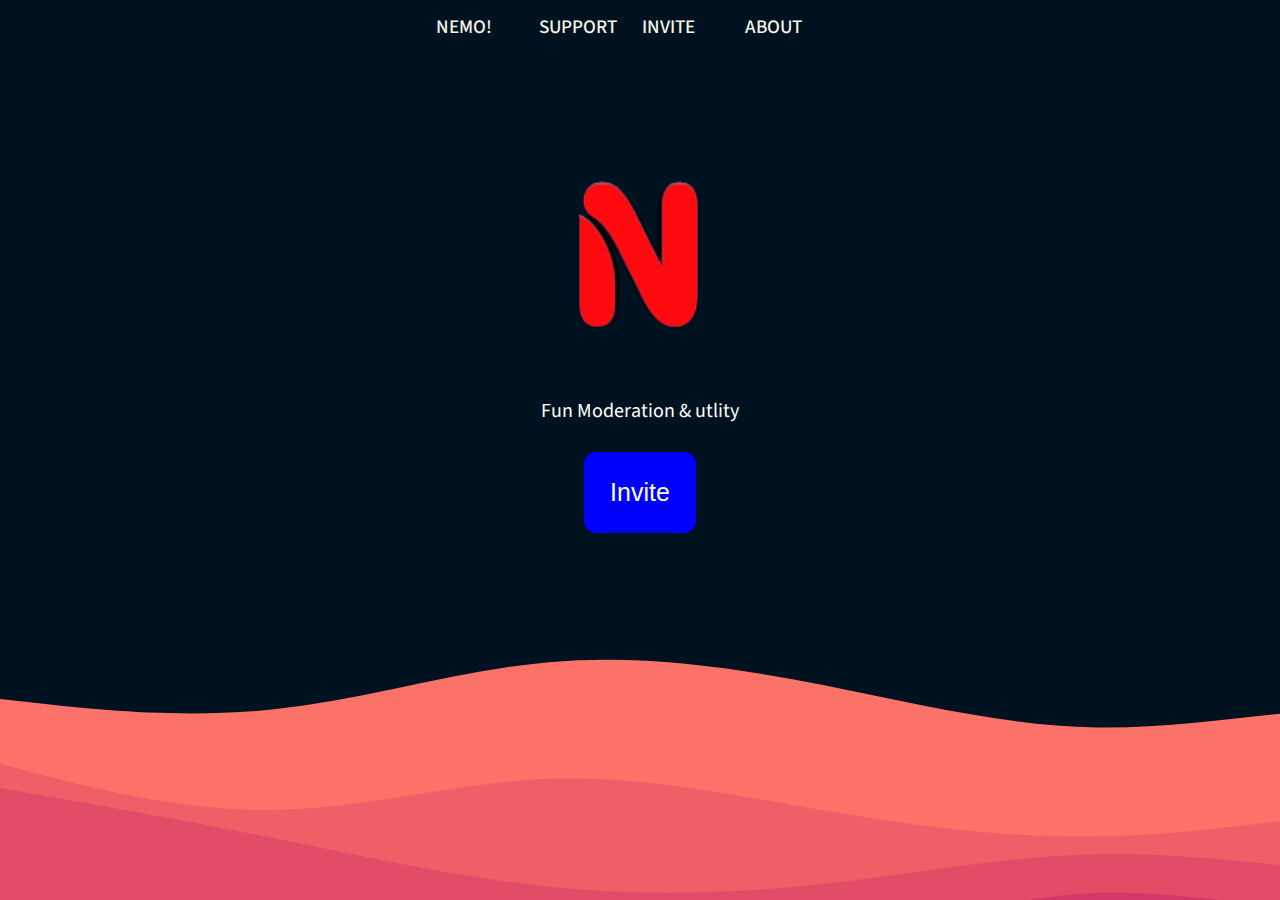
<file: index.html>
<!DOCTYPE html>
<html>
<head>
	<meta charset="utf-8">
        <meta http-equiv="X-UA-Compatible" content="IE=edge">
        <title>NemO</title>
        <link rel="shortcut icon" href="assets/logo.png" type="image/x-icon" />
        <meta name="description" content="NemO Fun Moderation & More!">
        <meta name="theme-color" content="#FF0000">
        <meta name="viewport" content="width=device-width, initial-scale=1">
        <meta name="twitter:image" content="assets/logo.png">
        <link rel="stylesheet" href="style.css">
</head>
<body>
	<div>
		<nav class="navMenu">
      	<a href="index.html">NemO!</a>
      	<a href="https://discord.gg/EjPgKhbVRX">Support</a>
      	<a href="https://discord.com/oauth2/authorize?client_id=818731660009930754&scope=bot&permissions=858793150">Invite</a>
      	<a href="about.html">About</a>
    </nav>
	</div>
	<div class="main">
		<h3>ㅤ</h3>
		<img src="assets/logo.png" width="200">
		<p>Fun Moderation & utlity</p>
		<button id="button">Invite</button>
	</div>

</body>
<script type="text/javascript" src="script.js"></script>
</html>
</file>
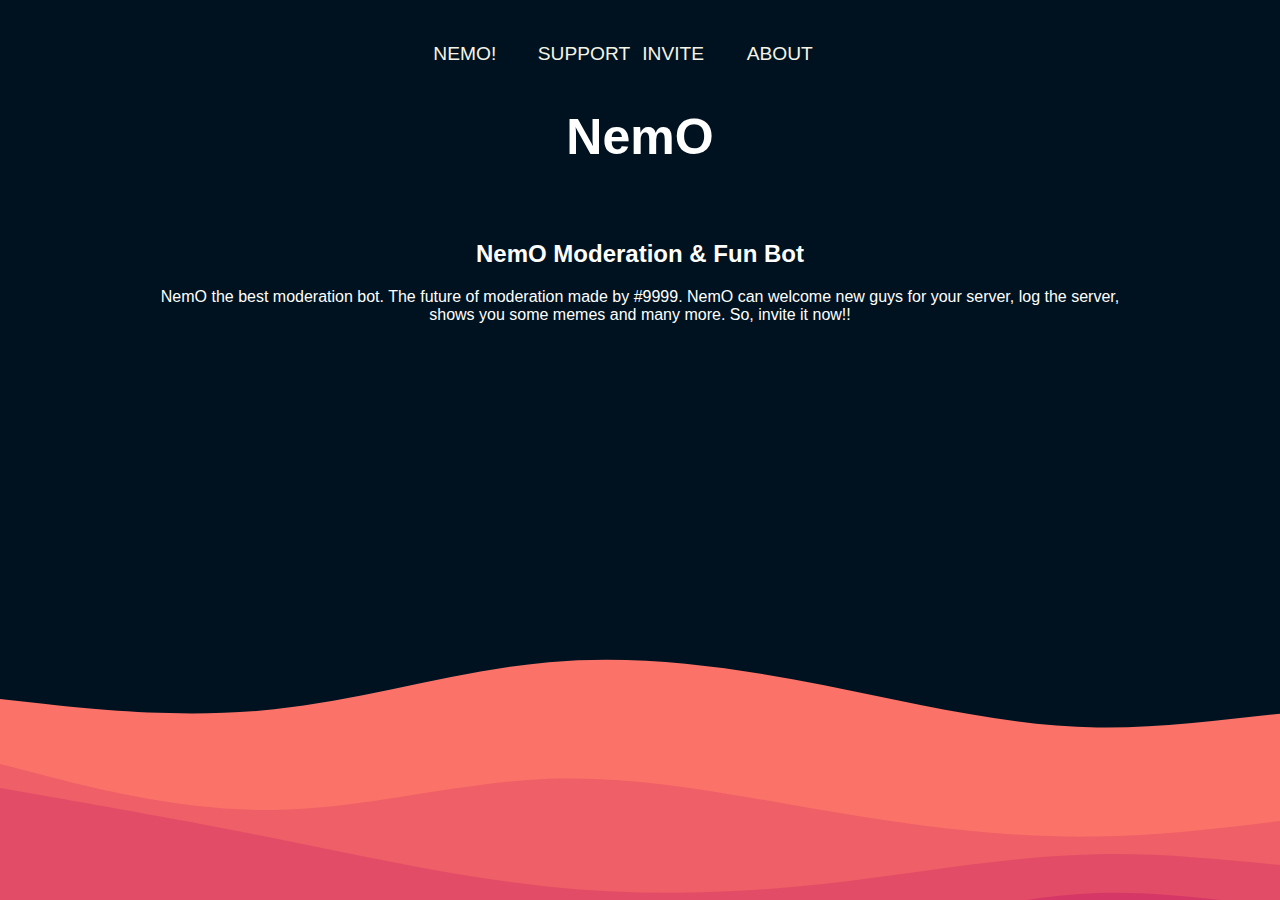
<file: about.html>
<!DOCTYPE html>
<html>
    <head>
        <meta charset="utf-8">
        <meta http-equiv="X-UA-Compatible" content="IE=edge">
        <title>About NemO</title>
        <link rel="shortcut icon" href="assets/logo.png" type="image/x-icon" />
        <meta name="description" content="About NemO">
        <meta name="theme-color" content="#FF0000">
        <meta name="viewport" content="width=device-width, initial-scale=1">
        <meta name="twitter:image" content="assets/logo.png">
        <link rel="stylesheet" href="about.css">
    </head>
    <body>
        <div>
        <nav class="navMenu">
        <a href="index.html">NemO!</a>
        <a href="https://discord.gg/EjPgKhbVRX">Support</a>
        <a href="https://discord.com/oauth2/authorize?client_id=818731660009930754&scope=bot&permissions=858793150">Invite</a>
        <a href="about.html">About</a>
    </nav>
    </div>
        <div class="main">
            <p>ㅤ</p>
            <p> ㅤ</p>
            <h1>NemO</h1>
            <p>ㅤ</p>
            <h2>NemO Moderation & Fun Bot</h2>
            <p>NemO the best moderation bot. The future of moderation made by <Jethalal>#9999. NemO can welcome new guys for your server, log the server,<br> shows you some memes and many more. So, invite it now!!</p>

        </div>
        <script src="" async defer></script>
    </body>
</html>
</file>
<file: style.css>
@import url('https://fonts.googleapis.com/css2?family=Source+Sans+Pro:wght@200&display=swap');
@import url('https://fonts.googleapis.com/css2?family=Source+Sans+Pro:wght@200;400&display=swap');
body {
	font-family: 'Source Sans Pro', sans-serif;
	background-image: url(assets/background.svg);
}
.main {
	font-family: 'Source Sans Pro', sans-serif;;
	text-align: center;
	color: white;
	font-size: 40px;
}
.main p{
	text-align: center;
	color: white;
	font-size: 20px;
}
#button {
  	background-color: blue;
  	border: none;
  	color: white;
  	padding: 26px;
  	text-align: center;
  	text-decoration: none;
  	display: inline-block;
  	font-size: 25px;
  	margin: 7px 8px;
  	cursor: pointer;
}
#button {border-radius: 12px;}
.navMenu {
  position: absolute;
  top: 3%;
  left: 50%;
  -webkit-transform: translate(-50%, -50%);
  transform: translate(-50%, -50%);
}

.navMenu a {
  color: #f6f4e6;
  text-decoration: none;
  font-size: 1.2em;
  text-transform: uppercase;
  font-weight: 500;
  display: inline-block;
  width: 100px;
  -webkit-transition: all 0.2s ease-in-out;
  transition: all 0.2s ease-in-out;
}

.navMenu a:hover {
  color: red;
}
</file>
<file: about.css>
body {
    background-image: url("assets/background.svg");
    font-family: 'Trebuchet MS', 'Lucida Sans Unicode', 'Lucida Grande', 'Lucida Sans', Arial, sans-serif;
}
.main {
    color: white;
    text-align: center;
}
.main h1 {
    font-size: 50px;
}
.main p {
    text-align: center;
    font-family: -apple-system, BlinkMacSystemFont, 'Segoe UI', Roboto, Oxygen, Ubuntu, Cantarell, 'Open Sans', 'Helvetica Neue', sans-serif;
}
.maintext {
    color: white;
    font-size: 75px;
}
.navMenu {
  position: absolute;
  top: 6%;
  left: 50%;
  -webkit-transform: translate(-50%, -50%);
  transform: translate(-50%, -50%);
}

.navMenu a {
  color: #f6f4e6;
  text-decoration: none;
  font-size: 1.2em;
  text-transform: uppercase;
  font-weight: 500;
  display: inline-block;
  width: 100px;
  -webkit-transition: all 0.2s ease-in-out;
  transition: all 0.2s ease-in-out;
}

.navMenu a:hover {
  color: red;
}
</file>
